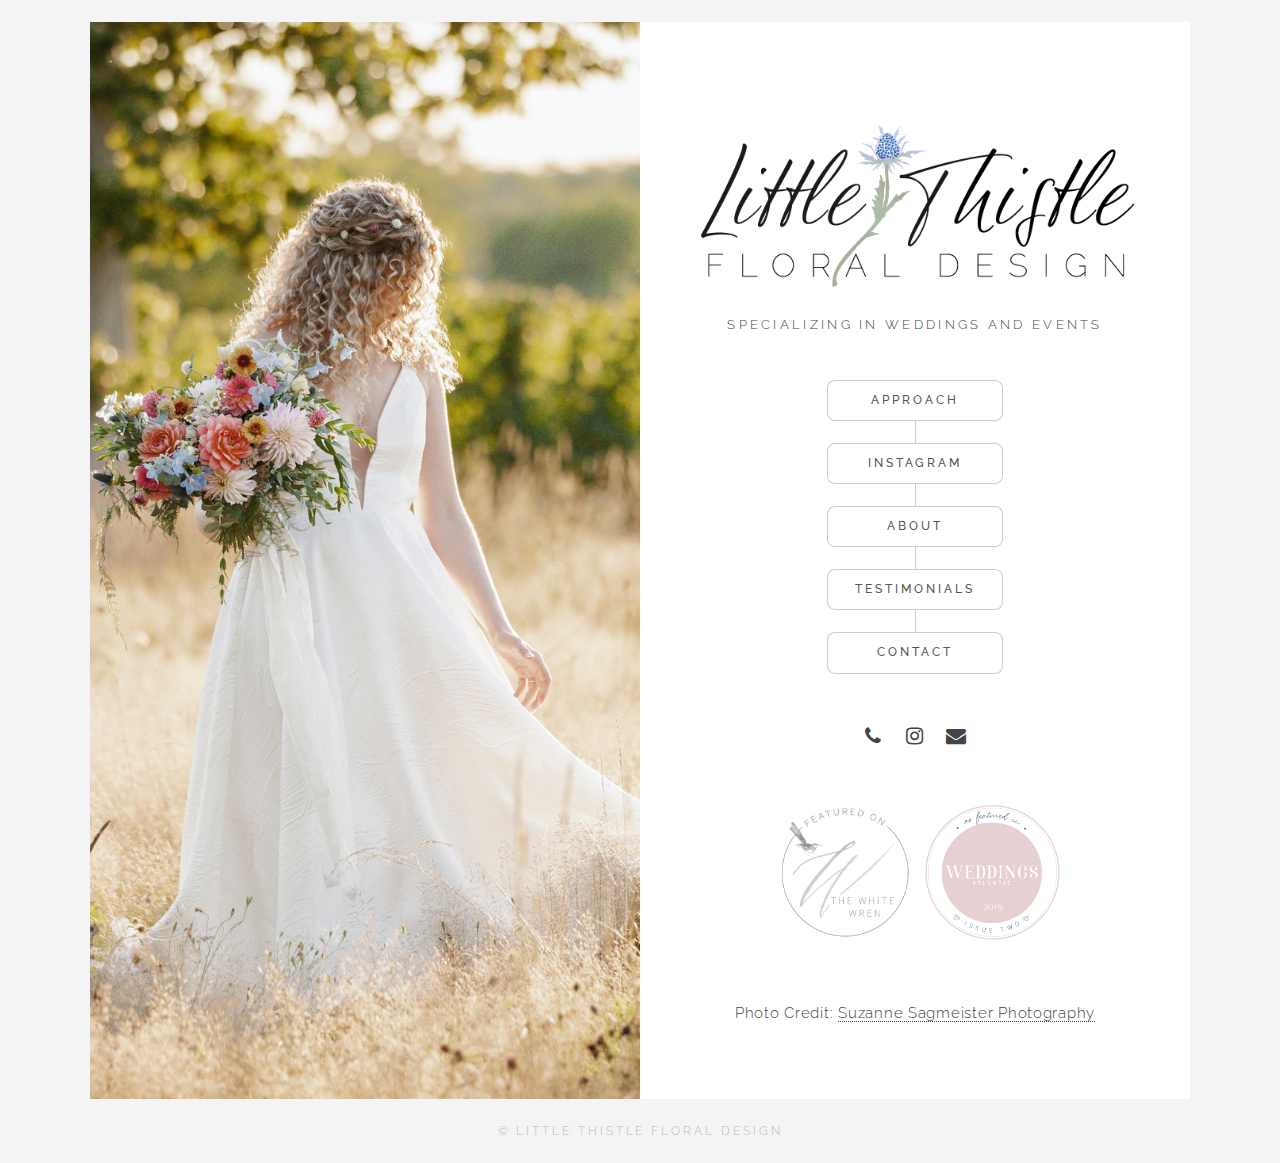
<file: index.html>
<!DOCTYPE HTML>
<html>
	<head>
		<title>Little Thistle Floral Design</title>
		<meta charset="utf-8" />
		<meta name="viewport" content="width=device-width, initial-scale=1, user-scalable=no" />
		<meta name=”description” content="Little Thistle is a boutique floral studio in Halifax, NS offering services for weddings, funerals and special events.  Find out more on how Little Thistle can help your floral event." />
		<meta name="robots" content="all" />
		<meta name="googlebot" content="all" />
		<meta name="google" content="nositelinkssearchbox" />
		<meta name="google-site-verification" content="..." />
		<!--[if lte IE 8]><script src="assets/js/ie/html5shiv.js"></script><![endif]-->
		<link rel="stylesheet" href="assets/css/main.css" />
		<link href="images/favicon.ico" rel="icon" type="image/x-icon" />
		<noscript><link rel="stylesheet" href="assets/css/noscript.css" /></noscript>
		<style>
		    @font-face {
		        font-family: "LP Harmonia";
		        src: url("assets/fonts/LP-Harmonia.otf");
		    }
		    p.custom_font {
		        font-family: "LP Harmonia";
				font-size: 48px;
		    }
	    </style>
		<!--[if lte IE 9]><link rel="stylesheet" href="assets/css/ie9.css" /><![endif]-->
		<!--[if lte IE 8]><link rel="stylesheet" href="assets/css/ie8.css" /><![endif]-->
	</head>
	<body class="is-loading-0 is-loading-1">

		<!-- Wrapper -->
			<div id="wrapper">

				<!-- Home -->
					<article id="home" class="panel special">
						<div class="image">
							<img src="images/Main-landing-page-Suzanne-Sagmeister-Photography.jpg" alt="" data-position="center center" />
						</div>
						<div class="content">
							<div class="inner">
								<header>
									<img style="max-width: 100%; height: auto;" src="images/little-thistle-logo-med.png" alt="Little Thistle" data-position="center center" />
									<p>Specializing in Weddings and Events</p>
								</header>
								<nav id="nav">
									<ul class="actions vertical special spinY">
										<li><a href="#work" class="button">Approach</a></li>
										<!-- <li><a href="https://little-thistle-floral-design.myshopify.com/" target="_blank" class="button">Shop</a></li> -->
										<li><a href="https://www.instagram.com/littlethistle/" target="_blank" class="button">Instagram</a></li>
										<li><a href="#about" class="button">About</a></li>
										<li><a href="#testimonials" class="button">Testimonials</a></li>
										<li><a href="#contact" class="button">Contact</a></li>
									</ul>
								</nav>
								<ul class="icons">
									<li><a href="tel:+1 (902)210-7696" class="icon fa-phone"><span class="label">Call</span></a></li>
									<li><a href="https://www.instagram.com/littlethistle/" class="icon fa-instagram"><span class="label">Instagram</span></a></li>
									<li><a href="mailto: info@littlethistle.ca" class="icon fa-envelope"><span class="label">Email</span></a></li>
								</ul>
								<!-- <ul style="list-style-type:none">
									<li><a href="#" target="_blank" style="border-bottom: none;"><img src="images/WhiteWrenFeatureBadge2018.png" alt="tmp" data-position="center center" style="width: 150px; margin-left: -22px;" /></a>
									</li>
								</ul> -->
								<div class="center">
									<a href="https://whitewren.com/" target="_blank" style="border-bottom: none;"><img src="images/WhiteWrenFeatureBadge2018.png" alt="tmp" data-position="center center" style="width: 150px;" /></a>
									<a href="#" target="_blank" style="border-bottom: none;"><img src="images/SPOTLIGHT-05.png" alt="tmp" data-position="center center" style="width: 135px; margin-bottom: 8px;" /></a>
								</div>
								<p class="center xxsmall">Photo Credit: <a href="https://www.suzannesagmeister.com" target="_blank">Suzanne Sagmeister Photography</a></p>
							</div>
						</div>
					</article>

				<!-- Approach -->
					<article id="work" class="panel secondary">
						<div class="image">
							<img src="images/Approach-Kristyn-Smith-Photography.jpg" alt="" data-position="center center" />
						</div>
						<div class="content">
							<ul class="actions spinX">
								<li><a href="#home" class="button small back">Back</a></li>
							</ul>
							<div class="inner">
								<header>
									<h2>Approach</h2>
								</header>
								<h4>Who We Are</h4>
								<p>Little Thistle Floral Design is a boutique floral design studio specializing in weddings. We prioritize locally-grown flowers and greenery, as well as environmentally conscious materials and methods. Our style is best described as natural and romantic.</p>

								<h4>Best Fit</h4>
								<p>Our ideal clients are getting married in Nova Scotia between May and October. They are looking to support local flower farmers and reduce the carbon footprint of their wedding flowers. It is important to them that their florist uses sustainable and reusable methods and materials wherever possible. They have a general style and colour palette in mind, but are open to the specifics based on seasonal availability.</p>

								<h4>The Process</h4>
								<p>During the complimentary initial consultation, we will walk through the floral design process together. We will help you choose your wedding florals to best suit your wedding based on your date, venue, décor choices and personal style. </p>
								<p>Don't know where to start? Have no idea what you want for flowers? No problem! This is a step-by-step process where we will tell you everything you need to know. Just bring some inspiration photos (if you have any) and any details about your wedding (bridesmaid dress colour, décor choices, etc.) and we will take it from there. </p>

								<br>
								<p>Photo Credit: <a href="https://www.kristynsmithphotography.com" target="_blank">Kristyn Smith Photography</a></p>
							</div>
						</div>
					</article>

				<!-- About -->
					<article id="about" class="panel secondary">
						<div class="image">
							<img src="images/About.jpg" alt="" data-position="center center" />
						</div>
						<div class="content">
							<ul class="actions spinX">
								<li><a href="#home" class="button small back">Back</a></li>
							</ul>
							<div class="inner">
								<header>
									<h2>About</h2>
								</header>
								<p>Hi! I'm Jessie, it's nice to meet you! My journey with flowers began in 2015 when I completed an apprenticeship at one of the top flower shops in Ottawa - <a href="http://www.moodmossflowers.com/" target="_blank">Mood Moss Flowers</a>. After moving to Nova Scotia, I opened Little Thistle Floral Design in 2018 and have been happily creating floral arrangements for weddings and events ever since! My floral studio is based in Halifax but I have serviced all of Nova Scotia and beyond. I truly love what I do. I design with my heart and my arrangements are often described as natural and romantic. I enjoy working with colour and incorporating unique and modern takes on floral design. Sustainability is important to me. Nova Scotia is budding with flower farmers whose amazing product I use whenever I can. There is nothing quite as exciting to me as designing a wedding using all locally grown flowers and greenery. When I am not designing in my studio, you can likely find me at home with my best buddy - my English bulldog Louie.</p>
								
								<h4>From Exchanging Rings to Exchanging Keys</h4>
								<p>Did you know - I am also a licensed REALTOR&#174; with <a href="https://www.exitmetro.ca/">EXIT Realty Metro</a>? Working with couples is my favourite part of my job (both as a florist and as a realtor). Making lasting connections with my couples is something that I treasure. It warms my heart when I am able to be a small part of their big day and then turn around and help them with their next big milestone - their first home!</p>

								<p>Do you know anyone that is thinking of moving? Referrals are the drivers of my business and I would so appreciate you passing along my name.</p>
								<br>
								<p class="custom_font align-right">Jessie Chacon</p>
								<br>
								<p>Photo Credit: <a href="https://www.marieroyphotography.com" target="_blank">Marie Roy Photography</a></p>
							</div>
						</div>
					</article>

					<!-- Testimonials -->
						<article id="testimonials" class="panel secondary">
							<div class="image">
								<img src="images/Testimonials-Alyssa-Joy-Photography.jpg" alt="" data-position="center center" />
							</div>
							<div class="content">
								<ul class="actions spinX">
									<li><a href="#home" class="button small back">Back</a></li>
								</ul>
								<div class="inner">
									<header>
										<h2>Testimonials</h2>
									</header>
									<p>Words cannot describe how incredibly grateful I am for this talented lady! She transformed my dream into a reality and made my wedding day the most dreamy day with her stunning florals. Her patience, kindness and genuine passion for what she does is what makes her so special. Jessie, thank you for everything you did for me. From arriving early to set up and going above and beyond with the arrangements, thank you! I highly recommend Jessie to all you gals and guys out there looking for the best florals around, you won't be disappointed. - <i>Kelly</i></p>
									<p>Jessie was so lovely to work with! She's very thorough, and can bring your vision to life even more beautifully than you imagined. She's very detailed and so eloquently ensures you don't miss anything that will make your day look perfect. Highly recommend her for any floral desires - weddings and beyond! Thanks again, Jessie! Was a pleasure working with you!! - <i>Shanna</i></p>
									<p>Jessie did the flowers for my wedding, and I am still in awe over her work and how beautifully it all came together. From the first meeting to discuss vision, I knew I was in good hands. She offered an expertise that put me right at ease. Jessie created a detailed plan and worked with me to ensure no detail was left out. Her skills and creativity meant that she was willing to take on challenges, too, like helping to design and assemble a green/floral wall for the ceremony backdrop. It was perfect. From bouquets, boutonnieres, centre pieces, and flower crowns, to greenery lining the aisle and railings, and thoughtful touches on signage and even the wedding cake, everything was expertly executed and looked like a dream. I highly recommend Little Thistle! - <i>Letty</i></p>
									<p>Jessie created the florals for my elopement this winter. I told Jessie to create what she wanted with whites and greens. When the florals arrived the morning of my wedding, I was amazed by what she created. My bouquet was everything I could have imagined and more. My husbands boutonnière was perfect. All of my guests couldn't stop admiring my bouquet. The flowers were very fresh and lasted long after my wedding. I highly recommend Little Thistle Floral Design.- <i>Kait</i></p>
									<p>Jessie was a wonderful florist! We were a bit unsure about what we wanted for florals at our wedding, and sheepishly admitted as much at our first meeting with Jessie. She was unfazed by our indecision, and guided us through the process with total ease, showing us different flower options for our budget, and suggesting colour schemes and arrangements. We loved everything she created for our day! Mine and my bridesmaid's bouquets were gorgeous. The centerpieces were so lovely that all the guests jumped at the opportunity to take one home at the end of the night. And of course, our dog loved her flower collar, even if she wouldn't pose for the photographer. We could not recommend Jessie enough. She was a pleasure to work with while planning our wedding and absolutely delivered on the day. - <i>Kathleen</i></p>
									<p>Jessie was amazing from our first meeting to all of the following emails and communication and I put my complete faith in her. She did not disappoint and I jumped up and down like a little girl when I saw my beautiful flowers! She is so wonderfully talented and it's clear that she loves what she does.- <i>Marlee</i></p>
									<br>
									<p>Photo Credit: <a href="https://www.alyssajoyphoto.com" target="_blank">Alyssa Joy Photography</a></p>
								</div>
							</div>
						</article>

				<!-- Contact -->
					<article id="contact" class="panel secondary">
						<div class="image">
							<img src="images/Contact-Suzanne-Sagmeister-Photography.JPG" alt="" data-position="bottom center" />
						</div>
						<div class="content">
							<ul class="actions spinX">
								<li><a href="#home" class="button small back">Back</a></li>
							</ul>
							<div class="inner">
								<header>
									<h2>Contact</h2>
								</header>
								<form method="POST" action="https://formspree.io/littlethistleflowers@gmail.com">
					                <input name="_subject" id="subject" class="form-control" type="hidden" value="New Message from littlethistle.ca">
				                       <div class="field half first">
				                            <label>Name</label>
				                            <input name="name" id="name" class="form-control" type="text" value="" required>
				                       </div>
				                       <div class="field half">
				                            <label>E-mail</label>
				                            <input name="email" id="email" class="form-control" type="email" value="" required>
				                       </div>
									   <div class="field">
											<label for="WD">Wedding Date</label>
											<input type="text" name="wedding-date" id="WD" aria-describedby="WD-help">
											<span id="WD-help">MM/DD/YYYY</span>
									   </div>
									   <div>
											<input type="radio" name="wedding-date-note" id="wedding-date-note" value="I do not have a date booked yet">		
											<label for="wedding-date-note">I do not have a date booked yet</label>
									   </div>
									   <br/>
					                   <!-- <div class="field">
					                        <label>Select a service</label>
					                        <select name="service" class="form-control" required>
					                              <option value="name1">Wedding</option>
					                              <option value="name2">Special Event</option>
					                              <option value="name3">General Inquiry</option>
					                        </select>
					                    </div> -->
									    <div class="field">
 										    <label for="message">Message</label>
 										    <textarea name="message" id="message" rows="5"></textarea>
 									    </div>
										<div>
											<p>Did you know that I am a licensed REALTOR&#174; in Nova Scotia? </p>
											<input type="radio" name="newsletter" id="newsletter" value="Check this box if you would like to stay in contact with me about real estate and to receive occasional updates on the local market, data trends and statistics, etc. ">		
											<label for="newsletter">Check this box if you would like to stay in contact with me about real estate and to receive occasional updates on the local market, data trends and statistics, etc. </label>
										</div>
										<br/>
										<div style="position: absolute; left: -5000px;" aria-hidden="true"><input type="text" name="_gotcha" style="display:none"></div>
					                    <ul class="actions">
										   <!-- <li><a type="submit" class="button submit">Send Message</a></li> -->
					                        <button class="button submit" type="submit">Send Message</button> <span id="notice" class="alert alert-warning alert-dismissable hidden" style="margin-left:20px;"></span>
					                    </ul>
										<input type="hidden" name="_next" value="thanks.html">
						        </form>
								<p class="center xxsmall">Photo Credit: <a href="https://www.suzannesagmeister.com" target="_blank">Suzanne Sagmeister Photography</a></p>
							</div>
						</div>
					</article>

				<!-- Footer -->
					<footer id="footer">
						<p class="copyright">&copy; Little Thistle Floral Design</p>
					</footer>

			</div>

		<!-- Scripts -->
			<script src="assets/js/jquery.min.js"></script>
			<script src="assets/js/skel.min.js"></script>
			<script src="assets/js/util.js"></script>
			<!--[if lte IE 8]><script src="assets/js/ie/respond.min.js"></script><![endif]-->
			<script src="assets/js/main.js"></script>
			<!-- Global site tag (gtag.js) - Google Analytics -->
			<script async src="https://www.googletagmanager.com/gtag/js?id=UA-122638384-1"></script>
			<script>
			  window.dataLayer = window.dataLayer || [];
			  function gtag(){dataLayer.push(arguments);}
			  gtag('js', new Date());

			  gtag('config', 'UA-122638384-1');
			</script>
	</body>
</html>
</file>
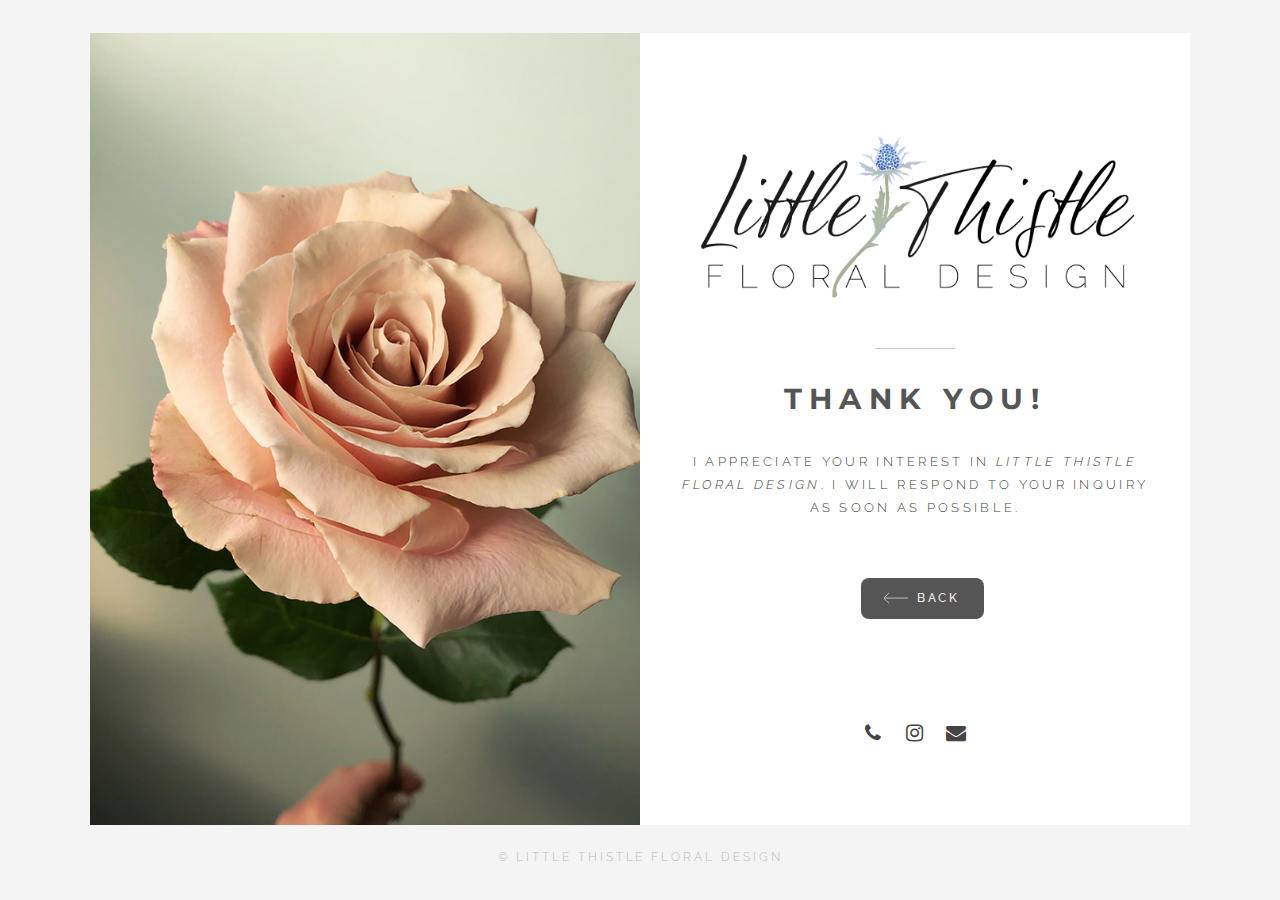
<file: thanks.html>
<!DOCTYPE HTML>
<html>
	<head>
		<title>Little Thistle Floral Design - Thank you!</title>
		<meta charset="utf-8" />
		<meta name="viewport" content="width=device-width, initial-scale=1, user-scalable=no" />
		<meta name="robots" content="none" />
		<meta name="googlebot" content="none" />
		<!--[if lte IE 8]><script src="assets/js/ie/html5shiv.js"></script><![endif]-->
		<link rel="stylesheet" href="assets/css/main.css" />
		<link href="images/favicon.ico" rel="icon" type="image/x-icon" />
		<noscript><link rel="stylesheet" href="assets/css/noscript.css" /></noscript>
		<!--[if lte IE 9]><link rel="stylesheet" href="assets/css/ie9.css" /><![endif]-->
		<!--[if lte IE 8]><link rel="stylesheet" href="assets/css/ie8.css" /><![endif]-->
	</head>
	<body class="is-loading-0 is-loading-1">

		<!-- Wrapper -->
			<div id="wrapper">

				<!-- Home -->
					<article id="thanks" class="panel special">
						<div class="image">
							<img src="images/rose-web.jpg" alt="" data-position="center center" />
						</div>
						<div class="content">

							<div class="inner">
								<header>
									<a style="border-bottom: none !important;" href="index.html"><img style="max-width: 100%; height: auto;" src="images/little-thistle-logo-med.png" alt="Little Thistle" data-position="center center" /></a>
                                    <h1>Thank you!</h1>
									<p>I appreciate your interest in <em>Little Thistle Floral Design</em>.  I will respond to your inquiry as soon as possible.</p>
								</header>
                                <ul class="actions spinX">
    								<li><a href="index.html" class="button special back">Back</a></li>
    							</ul>
                                <br><br>
								<ul class="icons">
									<li><a href="tel:+1 (902)210-7696" class="icon fa-phone"><span class="label">Call</span></a></li>
									<li><a href="https://www.instagram.com/littlethistle/" class="icon fa-instagram"><span class="label">Instagram</span></a></li>
									<li><a href="mailto: info@littlethistle.ca" class="icon fa-envelope"><span class="label">Email</span></a></li>
								</ul>
							</div>
						</div>
					</article>

				<!-- Footer -->
					<footer id="footer">
						<p class="copyright">&copy; Little Thistle Floral Design</p>
					</footer>

			</div>

		<!-- Scripts -->
			<script src="assets/js/jquery.min.js"></script>
			<script src="assets/js/skel.min.js"></script>
			<script src="assets/js/util.js"></script>
			<!--[if lte IE 8]><script src="assets/js/ie/respond.min.js"></script><![endif]-->
			<script src="assets/js/main.js"></script>
			<!-- Global site tag (gtag.js) - Google Analytics -->
			<script async src="https://www.googletagmanager.com/gtag/js?id=UA-122638384-1"></script>
			<script>
			  window.dataLayer = window.dataLayer || [];
			  function gtag(){dataLayer.push(arguments);}
			  gtag('js', new Date());

			  gtag('config', 'UA-122638384-1');
			</script>
	</body>
</html>
</file>
<file: assets/css/noscript.css>
/*
	Indivisible by Pixelarity
	pixelarity.com | hello@pixelarity.com
	License: pixelarity.com/license
*/
/* Panel */
.panel {
  margin: 0 0 3em 0; }
  body.is-loading-0 .panel {
    opacity: 1; }
    body.is-loading-0 .panel > .image {
      -moz-transform: none !important;
      -webkit-transform: none !important;
      -ms-transform: none !important;
      transform: none !important; }
    body.is-loading-0 .panel > .content {
      -moz-transform: none !important;
      -webkit-transform: none !important;
      -ms-transform: none !important;
      transform: none !important; }

/* Footer */
#footer {
  margin-top: 0; }
  body.is-loading-0 #footer {
    opacity: 1; }

/*# sourceMappingURL=noscript.css.map */
</file>
<file: assets/css/ie9.css>
/*
	Indivisible by Pixelarity
	pixelarity.com | hello@pixelarity.com
	License: pixelarity.com/license
*/
/* Panel */
.panel {
  margin: 0 auto; }
  .panel > .image {
    float: left; }
  .panel > .content {
    float: left; }
  .panel:after {
    content: '';
    display: block;
    clear: both; }
  .panel.secondary > .content:after {
    display: none; }

/* Wrapper */

/*# sourceMappingURL=ie9.css.map */
</file>
<file: assets/css/main.css>
@import url(font-awesome.min.css);
@import url("https://fonts.googleapis.com/css?family=Raleway|Montserrat:700");
/*
	Indivisible by Pixelarity
	pixelarity.com | hello@pixelarity.com
	License: pixelarity.com/license
*/
/* Reset */
html, body, div, span, applet, object, iframe, h1, h2, h3, h4, h5, h6, p, blockquote, pre, a, abbr, acronym, address, big, cite, code, del, dfn, em, img, ins, kbd, q, s, samp, small, strike, strong, sub, sup, tt, var, b, u, i, center, dl, dt, dd, ol, ul, li, fieldset, form, label, legend, table, caption, tbody, tfoot, thead, tr, th, td, article, aside, canvas, details, embed, figure, figcaption, footer, header, hgroup, menu, nav, output, ruby, section, summary, time, mark, audio, video {
  margin: 0;
  padding: 0;
  border: 0;
  font-size: 100%;
  font: inherit;
  vertical-align: baseline; }

article, aside, details, figcaption, figure, footer, header, hgroup, menu, nav, section {
  display: block; }

body {
  line-height: 1; }

ol, ul {
  list-style: none; }

blockquote, q {
  quotes: none; }

blockquote:before, blockquote:after, q:before, q:after {
  content: '';
  content: none; }

table {
  border-collapse: collapse;
  border-spacing: 0; }

body {
  -webkit-text-size-adjust: none; }

/* Box Model */
*, *:before, *:after {
  -moz-box-sizing: border-box;
  -webkit-box-sizing: border-box;
  box-sizing: border-box; }

/* Basic */
@-ms-viewport {
  width: device-width; }
@media screen and (max-width: 480px) {
  html, body {
    min-width: 320px; } }
body {
  background: #f4f4f4; }
  body.is-loading *, body.is-loading *:before, body.is-loading *:after {
    -moz-animation: none !important;
    -webkit-animation: none !important;
    -ms-animation: none !important;
    animation: none !important;
    -moz-transition: none !important;
    -webkit-transition: none !important;
    -ms-transition: none !important;
    transition: none !important; }

/* Type */
body, input, select, textarea {
  color: #444;
  font-family: "Raleway", Helvetica, sans-serif;
  font-size: 14pt;
  font-weight: 300;
  line-height: 1.75;
  letter-spacing: 0.05em; }
  @media screen and (max-width: 1680px) {
    body, input, select, textarea {
      font-size: 11pt; } }
  @media screen and (max-width: 360px) {
    body, input, select, textarea {
      font-size: 10pt; } }

a {
  -moz-transition: color 0.2s ease, border-bottom-color 0.2s ease;
  -webkit-transition: color 0.2s ease, border-bottom-color 0.2s ease;
  -ms-transition: color 0.2s ease, border-bottom-color 0.2s ease;
  transition: color 0.2s ease, border-bottom-color 0.2s ease;
  text-decoration: none;
  border-bottom: dotted 1px;
  color: inherit; }
  a:hover {
    color: #ADBFB0 !important;
    border-bottom-color: transparent; }

strong, b {
  color: #555;
  font-weight: 500; }

em, i {
  font-style: italic; }

p {
  margin: 0 0 2em 0; }

h1, h2, h3, h4, h5, h6 {
  color: #555;
  font-family: "Montserrat", sans-serif;
  font-weight: 700;
  line-height: 1.5;
  margin: 0 0 1em 0;
  text-transform: uppercase;
  letter-spacing: 0.25em; }
  h1 a, h2 a, h3 a, h4 a, h5 a, h6 a {
    color: inherit;
    text-decoration: none; }

h1 {
  font-size: 2em; }

h2 {
  font-size: 1.75em; }

h3 {
  font-size: 1.25em; }

h4 {
  font-size: 1em; }

h5 {
  font-size: 0.9em; }

h6 {
  font-size: 0.7em; }

@media screen and (max-width: 736px) {
  h1 {
    font-size: 1.5em; }

  h2 {
    font-size: 1.25em; } }
sub {
  font-size: 0.8em;
  position: relative;
  top: 0.5em; }

sup {
  font-size: 0.8em;
  position: relative;
  top: -0.5em; }

blockquote {
  border-left: solid 4px #cccccc;
  font-style: italic;
  margin: 0 0 2em 0;
  padding: 0.5em 0 0.5em 2em; }

code {
  background: rgba(144, 144, 144, 0.075);
  border-radius: 8px;
  border: solid 1px #cccccc;
  font-family: "Courier New", monospace;
  font-size: 0.9em;
  margin: 0 0.25em;
  padding: 0.25em 0.65em; }

pre {
  -webkit-overflow-scrolling: touch;
  font-family: "Courier New", monospace;
  font-size: 0.9em;
  margin: 0 0 2em 0; }
  pre code {
    display: block;
    line-height: 1.75;
    padding: 1em 1.5em;
    overflow-x: auto; }

hr {
  border: 0;
  border-bottom: solid 1px #cccccc;
  margin: 2em 0; }
  hr.major {
    margin: 3em 0; }

.align-left {
  text-align: left; }

.align-center {
  text-align: center; }

.align-right {
  text-align: right; }

/* Section/Article */
section.special, article.special {
  text-align: center; }

header {
  margin: 3em 0; }
  header > :first-child {
    margin-bottom: 0; }
    header > :first-child:after {
      content: '';
      display: block;
      background-color: #cccccc;
      height: 1px;
      margin: 1.5rem 0 1.75rem 0;
      width: 5rem; }
      .special header > :first-child:after {
        margin-left: auto;
        margin-right: auto; }
  header p {
    font-size: 0.9em;
    letter-spacing: 0.25em;
    margin-bottom: 0;
    text-transform: uppercase; }
  @media screen and (max-width: 736px) {
    header {
      margin: 2em 0; }
      header > :first-child:after {
        margin: 1.25rem 0 1.5rem 0; }
      header p {
        font-size: 0.8em; }
        header p br {
          display: none; } }

/* Form */
form {
  margin: 0 0 2em 0; }
  form .field {
    margin: 0 0 1em 0;
    clear: both; }
    form .field.half {
      float: left;
      padding: 0 0 0 0.75em;
      width: 50%;
      clear: none; }
      form .field.half.first {
        padding: 0 0.75em 0 0;
        clear: left; }
  form > .actions {
    padding-top: 1em; }
  @media screen and (max-width: 736px) {
    form .field.half {
      width: 100%;
      float: none;
      padding: 0; }
      form .field.half.first {
        padding: 0; } }

label {
  color: #555;
  display: block;
  font-size: 0.8em;
  font-weight: 500;
  margin: 0 0 1em 0;
  text-transform: uppercase;
  letter-spacing: 0.25em; }

input[type="text"],
input[type="password"],
input[type="email"],
input[type="tel"],
input[type="search"],
input[type="url"],
select,
textarea {
  -moz-appearance: none;
  -webkit-appearance: none;
  -ms-appearance: none;
  appearance: none;
  background: rgba(144, 144, 144, 0.075);
  border-radius: 8px;
  border: none;
  border: solid 1px #cccccc;
  color: inherit;
  display: block;
  outline: 0;
  padding: 0 1em;
  text-decoration: none;
  width: 100%; }
  input[type="text"]:invalid,
  input[type="password"]:invalid,
  input[type="email"]:invalid,
  input[type="tel"]:invalid,
  input[type="search"]:invalid,
  input[type="url"]:invalid,
  select:invalid,
  textarea:invalid {
    box-shadow: none; }
  input[type="text"]:focus,
  input[type="password"]:focus,
  input[type="email"]:focus,
  input[type="tel"]:focus,
  input[type="search"]:focus,
  input[type="url"]:focus,
  select:focus,
  textarea:focus {
    border-color: #ADBFB0;
    box-shadow: 0 0 0 1px #ADBFB0; }

.select-wrapper {
  text-decoration: none;
  display: block;
  position: relative; }
  .select-wrapper:before {
    -moz-osx-font-smoothing: grayscale;
    -webkit-font-smoothing: antialiased;
    font-family: FontAwesome;
    font-style: normal;
    font-weight: normal;
    text-transform: none !important; }
  .select-wrapper:before {
    content: '\f078';
    color: #cccccc;
    display: block;
    height: 2.75em;
    line-height: 2.75em;
    pointer-events: none;
    position: absolute;
    right: 0;
    text-align: center;
    top: 0;
    width: 2.75em; }
  .select-wrapper select::-ms-expand {
    display: none; }

input[type="text"],
input[type="password"],
input[type="email"],
input[type="tel"],
input[type="search"],
input[type="url"],
select {
  height: 2.75em; }

textarea {
  padding: 0.75em 1em; }

input[type="checkbox"],
input[type="radio"] {
  -moz-appearance: none;
  -webkit-appearance: none;
  -ms-appearance: none;
  appearance: none;
  display: block;
  float: left;
  margin-right: -2em;
  opacity: 0;
  width: 1em;
  z-index: -1; }
  input[type="checkbox"] + label,
  input[type="radio"] + label {
    text-decoration: none;
    color: #444;
    cursor: pointer;
    display: inline-block;
    font-size: 0.8em;
    font-weight: 300;
    margin: 0 0 0.5em 0;
    padding-left: 2.9em;
    padding-right: 0.75em;
    position: relative; }
    input[type="checkbox"] + label:before,
    input[type="radio"] + label:before {
      -moz-osx-font-smoothing: grayscale;
      -webkit-font-smoothing: antialiased;
      font-family: FontAwesome;
      font-style: normal;
      font-weight: normal;
      text-transform: none !important; }
    input[type="checkbox"] + label:before,
    input[type="radio"] + label:before {
      background: rgba(144, 144, 144, 0.075);
      border-radius: 8px;
      border: solid 1px #cccccc;
      content: '';
      display: inline-block;
      height: 1.65em;
      left: 0;
      line-height: 1.58125em;
      position: absolute;
      text-align: center;
      top: 0;
      width: 1.65em;
      font-size: 1em;
      letter-spacing: 0; }
  input[type="checkbox"]:checked + label:before,
  input[type="radio"]:checked + label:before {
    background: #555;
    border-color: #555;
    color: #ffffff;
    content: '\f00c'; }
  input[type="checkbox"]:focus + label:before,
  input[type="radio"]:focus + label:before {
    border-color: #ADBFB0;
    box-shadow: 0 0 0 1px #ADBFB0; }

input[type="checkbox"] + label:before {
  border-radius: 4px; }

input[type="radio"] + label:before {
  border-radius: 100%; }

::-webkit-input-placeholder {
  color: #bbb !important;
  opacity: 1.0; }

:-moz-placeholder {
  color: #bbb !important;
  opacity: 1.0; }

::-moz-placeholder {
  color: #bbb !important;
  opacity: 1.0; }

:-ms-input-placeholder {
  color: #bbb !important;
  opacity: 1.0; }

.formerize-placeholder {
  color: #bbb !important;
  opacity: 1.0; }

/* Box */
.box {
  border-radius: 8px;
  border: solid 1px #cccccc;
  margin-bottom: 2em;
  padding: 1.5em; }
  .box > :last-child,
  .box > :last-child > :last-child,
  .box > :last-child > :last-child > :last-child {
    margin-bottom: 0; }
  .box.alt {
    border: 0;
    border-radius: 0;
    padding: 0; }

/* Icon */
.icon {
  text-decoration: none;
  border-bottom: none;
  position: relative; }
  .icon:before {
    -moz-osx-font-smoothing: grayscale;
    -webkit-font-smoothing: antialiased;
    font-family: FontAwesome;
    font-style: normal;
    font-weight: normal;
    text-transform: none !important; }
  .icon > .label {
    display: none; }

/* Image */
.image {
  border-radius: 8px;
  border: 0;
  display: inline-block;
  position: relative; }
  .image img {
    border-radius: 8px;
    display: block; }
  .image.left, .image.right {
    max-width: 40%; }
    .image.left img, .image.right img {
      width: 100%; }
  .image.left {
    float: left;
    padding: 0 1.5em 1em 0;
    top: 0.25em; }
  .image.right {
    float: right;
    padding: 0 0 1em 1.5em;
    top: 0.25em; }
  .image.fit {
    display: block;
    margin: 0 0 2em 0;
    width: 100%; }
    .image.fit img {
      width: 100%; }
  .image.main {
    display: block;
    margin: 0 0 3em 0;
    width: 100%; }
    .image.main img {
      width: 100%; }

/* List */
ol {
  list-style: decimal;
  margin: 0 0 2em 0;
  padding-left: 1.25em; }
  ol li {
    padding-left: 0.25em; }

ul {
  list-style: disc;
  margin: 0 0 2em 0;
  padding-left: 1em; }
  ul li {
    padding-left: 0.5em; }
  ul.alt {
    list-style: none;
    padding-left: 0; }
    ul.alt li {
      border-top: solid 1px #cccccc;
      padding: 0.5em 0; }
      ul.alt li:first-child {
        border-top: 0;
        padding-top: 0; }
  ul.icons {
    cursor: default;
    list-style: none;
    padding-left: 0; }
    ul.icons li {
      display: inline-block;
      padding-left: 0; }
      ul.icons li .icon {
        display: inline-block;
        width: 2.5em;
        height: 2.5em;
        line-height: 2.5em;
        text-align: center; }
        ul.icons li .icon:before {
          font-size: 1.25rem; }
  ul.actions {
    cursor: default;
    list-style: none;
    margin-left: -1em;
    margin-top: -1em;
    padding-left: 0; }
    ul.actions li {
      display: inline-block;
      margin: 1em 0 0 1em;
      padding-left: 0;
      vertical-align: middle; }
      ul.actions li:last-child {
        padding-right: 0; }
    ul.actions.vertical {
      margin-top: 0;
      margin-left: 0; }
      ul.actions.vertical li {
        display: block;
        margin: 0;
        padding: 1.5em 0 0 0;
        position: relative; }
        ul.actions.vertical li:first-child {
          padding-top: 0; }
        ul.actions.vertical li > * {
          margin-bottom: 0; }
        ul.actions.vertical li > .button {
          min-width: 15em; }
      ul.actions.vertical.special li:after {
        background-color: #cccccc;
        content: '';
        display: block;
        height: 1.5em;
        left: 50%;
        position: absolute;
        top: 100%;
        width: 1px; }
      ul.actions.vertical.special li:last-child:after {
        display: none; }
    @media screen and (max-width: 736px) {
      ul.actions.vertical.special li {
        padding: 1em 0 0 0; }
        ul.actions.vertical.special li:after {
          height: 1em; } }
    ul.actions.spinY li {
      -moz-perspective: 1000px;
      -webkit-perspective: 1000px;
      -ms-perspective: 1000px;
      perspective: 1000px; }
      ul.actions.spinY li a {
        -moz-transition: background-color 0.2s ease, box-shadow 0.2s ease, color 0.2s ease, -moz-transform 0.5s ease-in;
        -webkit-transition: background-color 0.2s ease, box-shadow 0.2s ease, color 0.2s ease, -webkit-transform 0.5s ease-in;
        -ms-transition: background-color 0.2s ease, box-shadow 0.2s ease, color 0.2s ease, -ms-transform 0.5s ease-in;
        transition: background-color 0.2s ease, box-shadow 0.2s ease, color 0.2s ease, transform 0.5s ease-in; }
        ul.actions.spinY li a.active {
          -moz-transform: rotateY(480deg);
          -webkit-transform: rotateY(480deg);
          -ms-transform: rotateY(480deg);
          transform: rotateY(480deg); }
    ul.actions.spinX li {
      -moz-perspective: 1000px;
      -webkit-perspective: 1000px;
      -ms-perspective: 1000px;
      perspective: 1000px; }
      ul.actions.spinX li a {
        -moz-transition: background-color 0.2s ease, box-shadow 0.2s ease, color 0.2s ease, -moz-transform 0.5s ease-in;
        -webkit-transition: background-color 0.2s ease, box-shadow 0.2s ease, color 0.2s ease, -webkit-transform 0.5s ease-in;
        -ms-transition: background-color 0.2s ease, box-shadow 0.2s ease, color 0.2s ease, -ms-transform 0.5s ease-in;
        transition: background-color 0.2s ease, box-shadow 0.2s ease, color 0.2s ease, transform 0.5s ease-in; }
        ul.actions.spinX li a.active {
          -moz-transform: rotateX(480deg);
          -webkit-transform: rotateX(480deg);
          -ms-transform: rotateX(480deg);
          transform: rotateX(480deg); }

dl {
  margin: 0 0 2em 0; }
  dl dt {
    display: block;
    font-weight: 500;
    margin: 0 0 1em 0; }
  dl dd {
    margin-left: 2em; }

/* Table */
.table-wrapper {
  -webkit-overflow-scrolling: touch;
  overflow-x: auto; }

table {
  margin: 0 0 2em 0;
  width: 100%; }
  table tbody tr {
    border: solid 1px #cccccc;
    border-left: 0;
    border-right: 0; }
    table tbody tr:nth-child(2n + 1) {
      background-color: rgba(144, 144, 144, 0.075); }
  table td {
    padding: 0.75em 0.75em; }
  table th {
    color: #555;
    font-size: 0.9em;
    font-weight: 500;
    padding: 0 0.75em 0.75em 0.75em;
    text-align: left; }
  table thead {
    border-bottom: solid 2px #cccccc; }
  table tfoot {
    border-top: solid 2px #cccccc; }
  table.alt {
    border-collapse: separate; }
    table.alt tbody tr td {
      border: solid 1px #cccccc;
      border-left-width: 0;
      border-top-width: 0; }
      table.alt tbody tr td:first-child {
        border-left-width: 1px; }
    table.alt tbody tr:first-child td {
      border-top-width: 1px; }
    table.alt thead {
      border-bottom: 0; }
    table.alt tfoot {
      border-top: 0; }

/* Button */
input[type="submit"],
input[type="reset"],
input[type="button"],
button,
.button {
  -moz-appearance: none;
  -webkit-appearance: none;
  -ms-appearance: none;
  appearance: none;
  -moz-transition: background-color 0.2s ease, box-shadow 0.2s ease, color 0.2s ease;
  -webkit-transition: background-color 0.2s ease, box-shadow 0.2s ease, color 0.2s ease;
  -ms-transition: background-color 0.2s ease, box-shadow 0.2s ease, color 0.2s ease;
  transition: background-color 0.2s ease, box-shadow 0.2s ease, color 0.2s ease;
  -webkit-tap-highlight-color: rgba(255, 255, 255, 0);
  background-color: transparent;
  border-radius: 8px;
  border: 0;
  box-shadow: inset 0 0 0 1px #cccccc;
  color: #555 !important;
  cursor: pointer;
  display: inline-block;
  font-size: 0.8em;
  font-weight: 500;
  height: 3.5em;
  letter-spacing: 0.25em;
  line-height: 3.5em;
  padding: 0 2em;
  position: relative;
  text-align: center;
  text-decoration: none;
  text-transform: uppercase;
  white-space: nowrap; }
  input[type="submit"].icon:before,
  input[type="reset"].icon:before,
  input[type="button"].icon:before,
  button.icon:before,
  .button.icon:before {
    margin-right: 0.5em; }
  input[type="submit"].back,
  input[type="reset"].back,
  input[type="button"].back,
  button.back,
  .button.back {
    padding-left: 4.75em; }
    input[type="submit"].back:before,
    input[type="reset"].back:before,
    input[type="button"].back:before,
    button.back:before,
    .button.back:before {
      -moz-transition: opacity 0.2s ease;
      -webkit-transition: opacity 0.2s ease;
      -ms-transition: opacity 0.2s ease;
      transition: opacity 0.2s ease;
      background-image: url("data:image/svg+xml;charset=utf8,%3Csvg xmlns='http://www.w3.org/2000/svg' xmlns:xlink='http://www.w3.org/1999/xlink' width='112px' height='96px' viewBox='0 0 112 96' zoomAndPan='disable'%3E%3Cstyle%3Eline %7B stroke: %23cccccc%3B stroke-width: 4px %7D%3C/style%3E%3Cline x1='0' y1='46' x2='112' y2='46' /%3E%3Cline x1='24' y1='22' x2='0' y2='46' /%3E%3Cline x1='24' y1='70' x2='0' y2='46' /%3E%3C/svg%3E");
      background-position: center;
      background-repeat: no-repeat;
      background-size: contain;
      content: '';
      display: inline-block;
      height: inherit;
      left: 2em;
      opacity: 1;
      position: absolute;
      top: 0;
      vertical-align: middle;
      width: 2em; }
    input[type="submit"].back:after,
    input[type="reset"].back:after,
    input[type="button"].back:after,
    button.back:after,
    .button.back:after {
      -moz-transition: opacity 0.2s ease;
      -webkit-transition: opacity 0.2s ease;
      -ms-transition: opacity 0.2s ease;
      transition: opacity 0.2s ease;
      background-image: url("data:image/svg+xml;charset=utf8,%3Csvg xmlns='http://www.w3.org/2000/svg' xmlns:xlink='http://www.w3.org/1999/xlink' width='112px' height='96px' viewBox='0 0 112 96' zoomAndPan='disable'%3E%3Cstyle%3Eline %7B stroke: %23ADBFB0%3B stroke-width: 4px %7D%3C/style%3E%3Cline x1='0' y1='46' x2='112' y2='46' /%3E%3Cline x1='24' y1='22' x2='0' y2='46' /%3E%3Cline x1='24' y1='70' x2='0' y2='46' /%3E%3C/svg%3E");
      background-position: center;
      background-repeat: no-repeat;
      background-size: contain;
      content: '';
      display: inline-block;
      height: inherit;
      left: 2em;
      opacity: 0;
      position: absolute;
      top: 0;
      vertical-align: middle;
      width: 2em; }
    input[type="submit"].back:hover:before, input[type="submit"].back.active:before,
    input[type="reset"].back:hover:before,
    input[type="reset"].back.active:before,
    input[type="button"].back:hover:before,
    input[type="button"].back.active:before,
    button.back:hover:before,
    button.back.active:before,
    .button.back:hover:before,
    .button.back.active:before {
      opacity: 0; }
    input[type="submit"].back:hover:after, input[type="submit"].back.active:after,
    input[type="reset"].back:hover:after,
    input[type="reset"].back.active:after,
    input[type="button"].back:hover:after,
    input[type="button"].back.active:after,
    button.back:hover:after,
    button.back.active:after,
    .button.back:hover:after,
    .button.back.active:after {
      opacity: 1; }
  input[type="submit"].fit,
  input[type="reset"].fit,
  input[type="button"].fit,
  button.fit,
  .button.fit {
    display: block;
    margin: 0 0 1em 0;
    width: 100%; }
  input[type="submit"].small,
  input[type="reset"].small,
  input[type="button"].small,
  button.small,
  .button.small {
    font-size: 0.7em; }
  input[type="submit"].big,
  input[type="reset"].big,
  input[type="button"].big,
  button.big,
  .button.big {
    font-size: 1em; }
  input[type="submit"]:hover, input[type="submit"].active,
  input[type="reset"]:hover,
  input[type="reset"].active,
  input[type="button"]:hover,
  input[type="button"].active,
  button:hover,
  button.active,
  .button:hover,
  .button.active {
    box-shadow: inset 0 0 0 1px #ADBFB0;
    color: #ADBFB0 !important; }
  input[type="submit"]:active, input[type="submit"].active,
  input[type="reset"]:active,
  input[type="reset"].active,
  input[type="button"]:active,
  input[type="button"].active,
  button:active,
  button.active,
  .button:active,
  .button.active {
    background-color: rgba(173, 191, 176, 0.05); }
  input[type="submit"].special,
  input[type="reset"].special,
  input[type="button"].special,
  button.special,
  .button.special {
    box-shadow: none;
    background-color: #555;
    color: #f4f4f4 !important; }
    input[type="submit"].special:hover,
    input[type="reset"].special:hover,
    input[type="button"].special:hover,
    button.special:hover,
    .button.special:hover {
      background-color: #ADBFB0; }
    input[type="submit"].special:active,
    input[type="reset"].special:active,
    input[type="button"].special:active,
    button.special:active,
    .button.special:active {
      background-color: #90a994; }
  input[type="submit"].disabled, input[type="submit"]:disabled,
  input[type="reset"].disabled,
  input[type="reset"]:disabled,
  input[type="button"].disabled,
  input[type="button"]:disabled,
  button.disabled,
  button:disabled,
  .button.disabled,
  .button:disabled {
    -moz-pointer-events: none;
    -webkit-pointer-events: none;
    -ms-pointer-events: none;
    pointer-events: none;
    cursor: default;
    opacity: 0.25; }

/* Wrapper */
#wrapper {
  display: -moz-flex;
  display: -webkit-flex;
  display: -ms-flex;
  display: flex;
  -moz-align-items: center;
  -webkit-align-items: center;
  -ms-align-items: center;
  align-items: center;
  -moz-flex-direction: column;
  -webkit-flex-direction: column;
  -ms-flex-direction: column;
  flex-direction: column;
  -moz-justify-content: center;
  -webkit-justify-content: center;
  -ms-justify-content: center;
  justify-content: center;
  -moz-perspective: 1000px;
  -webkit-perspective: 1000px;
  -ms-perspective: 1000px;
  perspective: 1000px;
  min-height: 100vh;
  padding: 3em;
  width: 100%; }
  @media screen and (max-width: 1280px) {
    #wrapper {
      padding: 1.5em; } }
  @media screen and (max-width: 980px) {
    #wrapper {
      padding: 2em; } }
  @media screen and (max-width: 736px) {
    #wrapper {
      padding: 1em; } }

/* Panel */
.panel {
  display: -moz-flex;
  display: -webkit-flex;
  display: -ms-flex;
  display: flex;
  -moz-align-items: stretch;
  -webkit-align-items: stretch;
  -ms-align-items: stretch;
  align-items: stretch;
  -moz-justify-content: center;
  -webkit-justify-content: center;
  -ms-justify-content: center;
  justify-content: center;
  -moz-transition: opacity 0.5s ease, -moz-transform 0.5s ease;
  -webkit-transition: opacity 0.5s ease, -webkit-transform 0.5s ease;
  -ms-transition: opacity 0.5s ease, -ms-transform 0.5s ease;
  transition: opacity 0.5s ease, transform 0.5s ease;
  max-width: calc(100vw - 6em);
  width: 86em; }
  .panel > .image {
    -moz-transition: -moz-transform 0.5s ease;
    -webkit-transition: -webkit-transform 0.5s ease;
    -ms-transition: -ms-transform 0.5s ease;
    transition: transform 0.5s ease;
    background-color: #777;
    background-position: center;
    background-repeat: no-repeat;
    background-size: cover;
    border-radius: 0;
    min-height: 50em;
    width: 50%;
    z-index: 1; }
    .panel > .image img {
      border-radius: 0;
      display: block;
      height: 100%;
      object-fit: cover;
      object-position: center;
      width: 100%; }
  .panel > .content {
    display: -moz-flex;
    display: -webkit-flex;
    display: -ms-flex;
    display: flex;
    -moz-flex-direction: column;
    -webkit-flex-direction: column;
    -ms-flex-direction: column;
    flex-direction: column;
    -moz-justify-content: center;
    -webkit-justify-content: center;
    -ms-justify-content: center;
    justify-content: center;
    -moz-transition: -moz-transform 0.5s ease;
    -webkit-transition: -webkit-transform 0.5s ease;
    -ms-transition: -ms-transform 0.5s ease;
    transition: transform 0.5s ease;
    background-color: #ffffff;
    padding: 3em;
    width: 50%; }
  .panel.inactive {
    opacity: 0; }
    .panel.inactive > .image {
      -moz-transform: translateY(1em);
      -webkit-transform: translateY(1em);
      -ms-transform: translateY(1em);
      transform: translateY(1em); }
    .panel.inactive > .content {
      -moz-transform: translateY(-1em);
      -webkit-transform: translateY(-1em);
      -ms-transform: translateY(-1em);
      transform: translateY(-1em); }
  .panel.special {
    text-align: center; }
    .panel.special > .content > .inner > :nth-child(n+2):nth-last-child(n+2) {
      margin: 3em 0; }
    .panel.special.inactive {
      -moz-transform: translateZ(-2em);
      -webkit-transform: translateZ(-2em);
      -ms-transform: translateZ(-2em);
      transform: translateZ(-2em); }
      .panel.special.inactive > .image {
        -moz-transform: none;
        -webkit-transform: none;
        -ms-transform: none;
        transform: none; }
      .panel.special.inactive > .content {
        -moz-transform: none;
        -webkit-transform: none;
        -ms-transform: none;
        transform: none; }
  .panel.secondary > .content {
    -moz-justify-content: space-between;
    -webkit-justify-content: space-between;
    -ms-justify-content: space-between;
    justify-content: space-between; }
    .panel.secondary > .content > .actions {
      margin-bottom: 0; }
    .panel.secondary > .content:after {
      content: '';
      display: block;
      width: 100%; }
  @media screen and (max-width: 1680px) {
    .panel {
      width: 75em; }
      .panel > .image {
        min-height: 45em; } }
  @media screen and (max-width: 1280px) {
    .panel {
      max-width: calc(100vw - 3em); }
      .panel > .image {
        min-height: 35em; }
      .panel > .content {
        padding: 3em 2.5em; } }
  @media screen and (max-width: 980px) {
    .panel {
      -moz-flex-direction: column;
      -webkit-flex-direction: column;
      -ms-flex-direction: column;
      flex-direction: column; }
      .panel > .image {
        min-height: 60vh;
        width: 100%; }
      .panel > .content {
        display: block;
        padding: 3em;
        width: 100%; }
        .panel > .content:after {
          display: none; }
      .panel.inactive > .image {
        -moz-transform: translateX(1em);
        -webkit-transform: translateX(1em);
        -ms-transform: translateX(1em);
        transform: translateX(1em); }
      .panel.inactive > .content {
        -moz-transform: translateX(-1em);
        -webkit-transform: translateX(-1em);
        -ms-transform: translateX(-1em);
        transform: translateX(-1em); } }
  @media screen and (max-width: 736px) {
    .panel {
      max-width: calc(100vw - 2em);
      width: 30em; }
      .panel > .image {
        min-height: 18em;
        max-height: 30vh; }
      .panel > .content {
        padding: 2em; }
      .panel.special > .content > .inner > :nth-child(n+2):nth-last-child(n+2) {
        margin: 2em 0; } }
  @media screen and (max-width: 480px) {
    .panel > .content {
      padding: 2em 1.5em; } }
  @media screen and (max-width: 360px) {
    .panel > .image {
      min-height: 15em; } }
  body.is-loading-0 .panel {
    opacity: 0; }
    body.is-loading-0 .panel > .image {
      -moz-transform: translateX(4em);
      -webkit-transform: translateX(4em);
      -ms-transform: translateX(4em);
      transform: translateX(4em); }
    body.is-loading-0 .panel > .content {
      -moz-transform: translateX(-4em);
      -webkit-transform: translateX(-4em);
      -ms-transform: translateX(-4em);
      transform: translateX(-4em); }
    @media screen and (max-width: 980px) {
      body.is-loading-0 .panel {
        -moz-transform: translateZ(-2em);
        -webkit-transform: translateZ(-2em);
        -ms-transform: translateZ(-2em);
        transform: translateZ(-2em); }
        body.is-loading-0 .panel > .image {
          -moz-transform: none;
          -webkit-transform: none;
          -ms-transform: none;
          transform: none; }
        body.is-loading-0 .panel > .content {
          -moz-transform: none;
          -webkit-transform: none;
          -ms-transform: none;
          transform: none; } }
  body.is-loading-1 .panel {
    -moz-transition: opacity 2s ease, -moz-transform 0.5s ease;
    -webkit-transition: opacity 2s ease, -webkit-transform 0.5s ease;
    -ms-transition: opacity 2s ease, -ms-transform 0.5s ease;
    transition: opacity 2s ease, transform 0.5s ease; }
    body.is-loading-1 .panel > .image {
      -moz-transition: -moz-transform 1s ease;
      -webkit-transition: -webkit-transform 1s ease;
      -ms-transition: -ms-transform 1s ease;
      transition: transform 1s ease; }
    body.is-loading-1 .panel > .content {
      -moz-transition: -moz-transform 1s ease;
      -webkit-transition: -webkit-transform 1s ease;
      -ms-transition: -ms-transform 1s ease;
      transition: transform 1s ease; }

/* Footer */
#footer {
  -moz-transition: opacity 0.5s ease;
  -webkit-transition: opacity 0.5s ease;
  -ms-transition: opacity 0.5s ease;
  transition: opacity 0.5s ease;
  margin: 3em 0 0 0;
  opacity: 1.0;
  text-align: center; }
  #footer .copyright {
    color: #bbb;
    font-size: 0.8em;
    letter-spacing: 0.25em;
    margin-bottom: 0;
    text-transform: uppercase; }
  #footer.inactive {
    opacity: 0; }
  @media screen and (max-width: 1680px) {
    #footer {
      margin: 2em 0 0 0; } }
  @media screen and (max-width: 1280px) {
    #footer {
      margin: 1.5em 0 0 0; } }
  body.is-loading-0 #footer {
    opacity: 0; }

/*# sourceMappingURL=main.css.map */
</file>
<file: assets/css/ie8.css>
/*
	Indivisible by Pixelarity
	pixelarity.com | hello@pixelarity.com
	License: pixelarity.com/license
*/
/* Button */
input[type="submit"],
input[type="reset"],
input[type="button"],
button,
.button {
  border: solid 1px #cccccc !important; }
  input[type="submit"].back,
  input[type="reset"].back,
  input[type="button"].back,
  button.back,
  .button.back {
    padding-left: 2em; }
  input[type="submit"].special,
  input[type="reset"].special,
  input[type="button"].special,
  button.special,
  .button.special {
    border: 0 !important; }

/*# sourceMappingURL=ie8.css.map */
</file>
